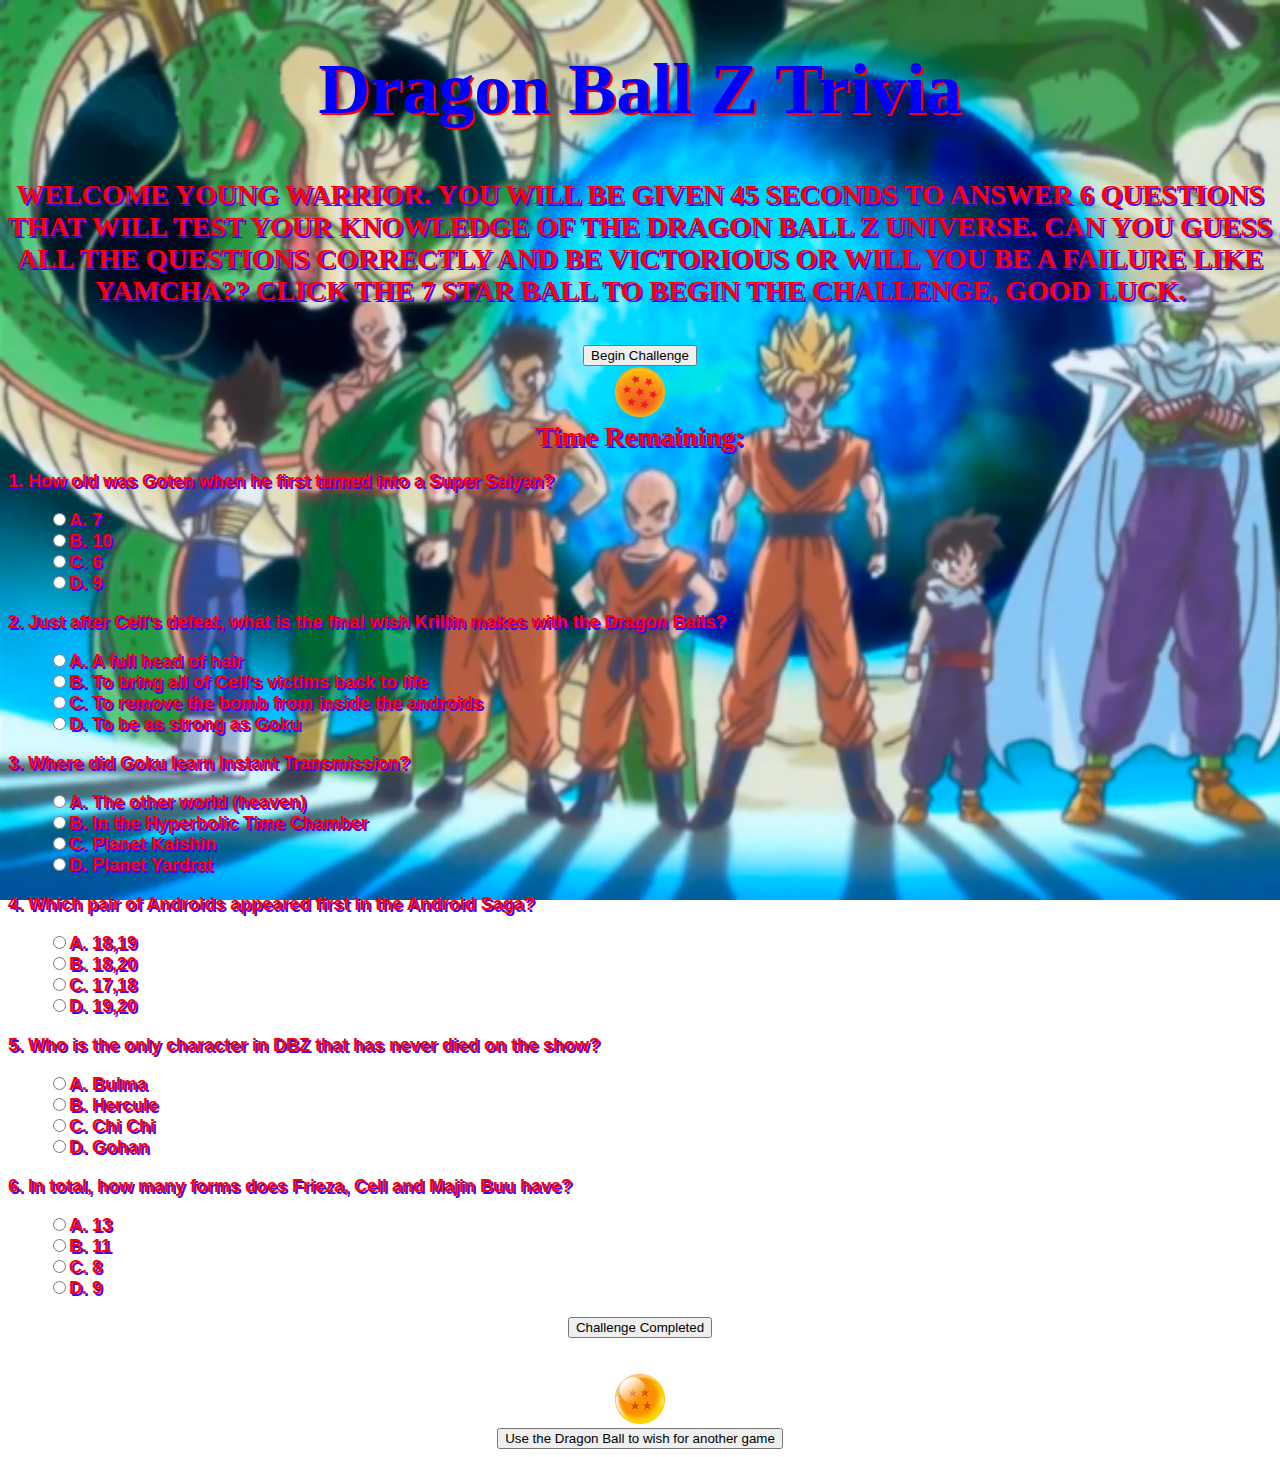
<file: index.html>
<!DOCTYPE html>
<html>
<head>
	<title>Dragon Ball Z Trivia Game</title>
	<link rel="stylesheet" type="text/css" href="assets/css/style.css">
</head>
<body>

<style>
	body {
		background-image: url("assets/images/Z_Fighters.png");
		background-repeat: no-repeat;
		background-size: cover;
		background-attachment: fixed;
	}
</style>



	<div class="jumbotron">
	   <h1>Dragon Ball Z Trivia</h1>
	</div>

	<div class="instructions"
		<p> Welcome young warrior. You will be given 45 seconds to answer 6 questions that will test your knowledge of the Dragon Ball Z universe. Can you guess all the questions correctly and be victorious or will you be a failure like Yamcha?? Click the 7 star ball to begin the challenge, good luck. <br>
		</p>
		<button type="button" id="start">Begin Challenge</button>
	</div>

		<div style= "text-align: center">
		<img src="assets/images/7star.png" style=" background: transparent; width: 50px; height: 50px;">
		</div>
	

	<div class="timer"
		<h2>Time Remaining:</h2>
	</div>
	

	<p class="question">1. How old was Goten when he first turned into a Super Saiyan?</p>
			<ul class="answers">
			<input type="radio" name="q1" value="a" id="q1a"><label for="q1a">A. 7</label><br/>
			<input type="radio" name="q1" value="b" id="q1b"><label for="q1b">B. 10</label><br/>
			<input type="radio" name="q1" value="c" id="q1c"><label for="q1c">C. 6 </label><br/>
			<input type="radio" name="q1" value="d" id="q1d"><label for="q1d">D. 9 </label><br/>
			</ul> 

	<p class="question">2. Just after Cell's defeat, what is the final wish Krillin makes with the Dragon Balls?</p>        

		<ul class="answers">            
			<input type="radio" name="q2" value="a" id="q2a"><label for="q2a">A. A full head of hair</label><br/>           
			<input type="radio" name="q2" value="b" id="q2b"><label for="q2b">B. To bring all of Cell's victims back to life</label><br/>            
			<input type="radio" name="q2" value="c" id="q2c"><label for="q2c">C. To remove the bomb from inside the androids</label><br/>           
			<input type="radio" name="q2" value="d" id="q2d"><label for="q2d">D. To be as strong as Goku</label><br/>       
			</ul>        

	<p class="question">3. Where did Goku learn Instant Transmission?</p>        

		<ul class="answers">            
			<input type="radio" name="q2" value="a" id="q2a"><label for="q2a">A. The other world (heaven)</label><br/>           
			<input type="radio" name="q2" value="b" id="q2b"><label for="q2b">B. In the Hyperbolic Time Chamber</label><br/>            
			<input type="radio" name="q2" value="c" id="q2c"><label for="q2c">C. Planet Kaishin</label><br/>           
			<input type="radio" name="q2" value="d" id="q2d"><label for="q2d">D. Planet Yardrat</label><br/>       
			</ul>  

	<p class="question">4. Which pair of Androids appeared first in the Android Saga?</p>        

		<ul class="answers">            
			<input type="radio" name="q2" value="a" id="q2a"><label for="q2a">A. 18,19</label><br/>           
			<input type="radio" name="q2" value="b" id="q2b"><label for="q2b">B. 18,20</label><br/>            
			<input type="radio" name="q2" value="c" id="q2c"><label for="q2c">C. 17,18</label><br/>           
			<input type="radio" name="q2" value="d" id="q2d"><label for="q2d">D. 19,20</label><br/>       
			</ul>             

	<p class="question">5. Who is the only character in DBZ that has never died on the show?</p>        

		<ul class="answers">            
			<input type="radio" name="q2" value="a" id="q2a"><label for="q2a">A. Bulma</label><br/>           
			<input type="radio" name="q2" value="b" id="q2b"><label for="q2b">B. Hercule</label><br/>            
			<input type="radio" name="q2" value="c" id="q2c"><label for="q2c">C. Chi Chi</label><br/>           
			<input type="radio" name="q2" value="d" id="q2d"><label for="q2d">D. Gohan</label><br/>       
			</ul> 


	<p class="question">6. In total, how many forms does Frieza, Cell and Majin Buu have?</p>        

		<ul class="answers">            
			<input type="radio" name="q2" value="a" id="q2a"><label for="q2a">A. 13</label><br/>           
			<input type="radio" name="q2" value="b" id="q2b"><label for="q2b">B. 11</label><br/>            
			<input type="radio" name="q2" value="c" id="q2c"><label for="q2c">C. 8</label><br/>           
			<input type="radio" name="q2" value="d" id="q2d"><label for="q2d">D. 9</label><br/>       
			</ul> 

		
		<div style= "text-align:center">
		<button type="button" id="results-button">Challenge Completed</button>
		</div>

		<br>
		<br>

		<div style= "text-align: center">
		<img src="assets/images/4star.png" style="width: 50px; height: 50px;">
		</div>
		
		<div style= "text-align: center"><button type="button" id="rematch-button">Use the Dragon Ball to wish for another game</button>
		</div>

<script type="text/javascript" src="https://code.jquery.com/jquery-2.2.0.min.js"></script>
<script type="text/javascript" src="assets/javascript/app.js"></script>

</body>
</html>
</file>
<file: assets/css/style.css>
.jumbotron {
	font-family: Papyrus, Verdana, serif;
	font-size: 36px;
	text-shadow: 2px 2px #FF0000;
	text-align: center;
	color: blue;
}

.timer	{
	font-family: Verdana;
	text-shadow: 2px 2px #4700f8;
	font-size: 28px;
	text-align: center; 
	font-weight: bold;
	color: red;
}
.instructions	{
	font-family: Verdana;
	text-shadow: 2px 2px #4700f8;
	font-size: 28px;
	text-align: center;
	text-transform: uppercase; 
	font-weight: bold;
	color: red;
}

.question, .answers	{
	font-family: Arial;
	font-weight: bold;
	font-size: 18px;
	text-shadow: 2px 2px #4700f8;
	color: red;
}
</file>
